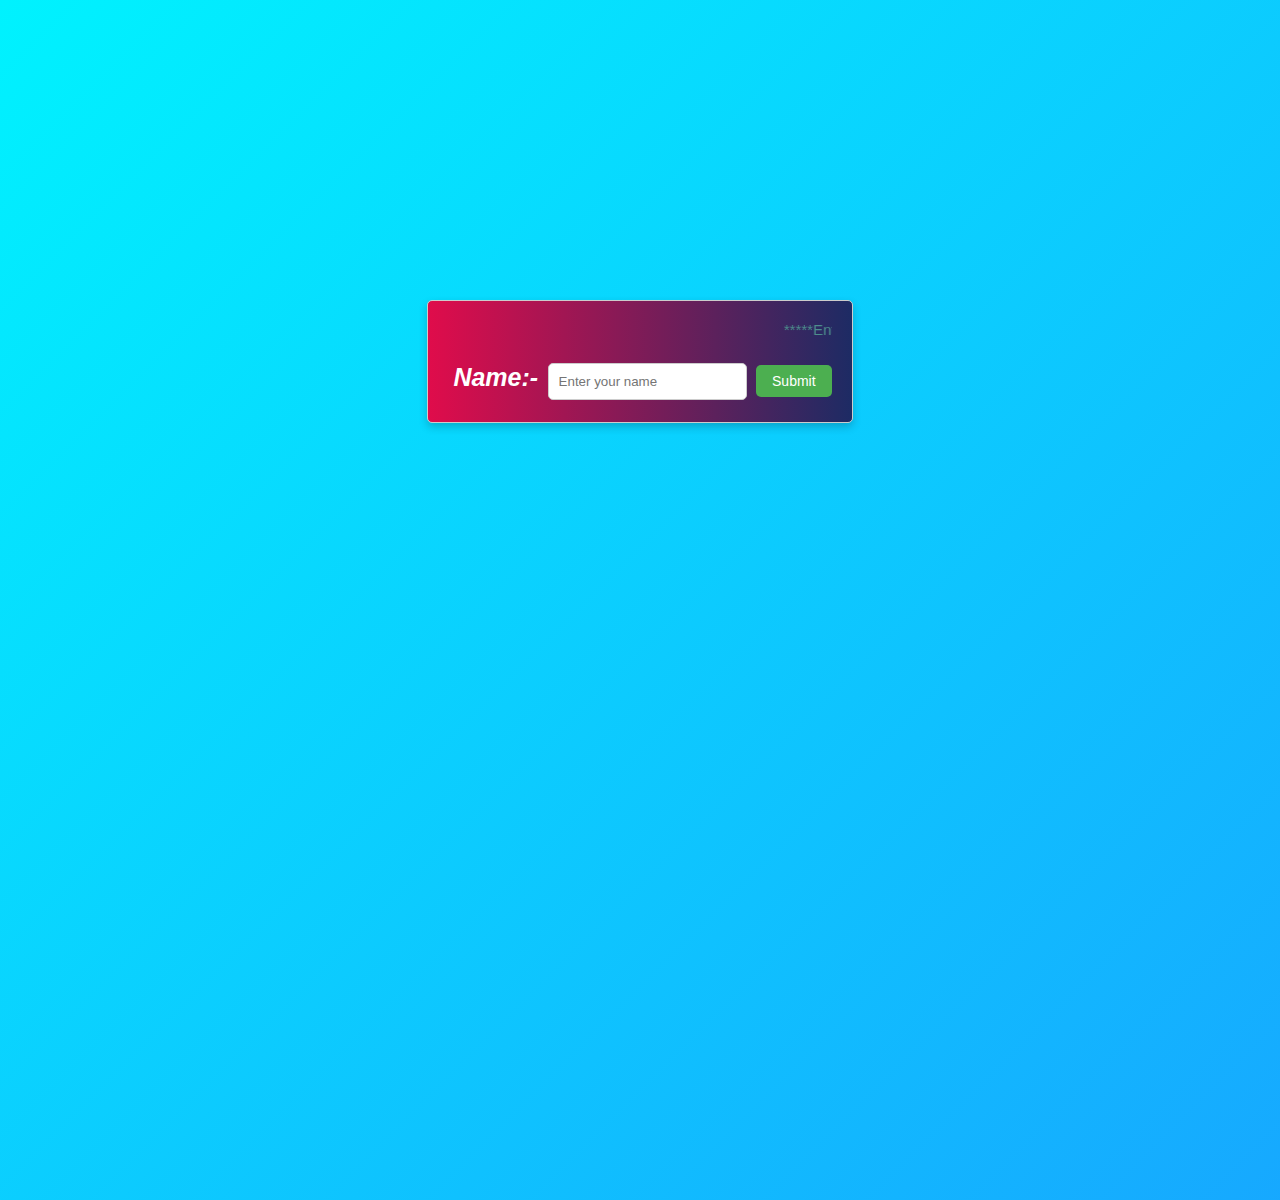
<file: index.html>
<!DOCTYPE html>
<html lang="en">
<head>
    <meta charset="UTF-8">
    <meta name="viewport" content="width=device-width, initial-scale=1.0">
    <title>Document</title>
    <link rel="stylesheet" href="styles.css">
    <script src="script.js"></script>
    
</head>
<body>
    <section id="marquee">
    
    </section>
    
    
    <section id="sec">
        <marquee behavior="slide" direction="left" loop="1000">*****Enter the name and see the magic✨!!*****</marquee>
        
    <form onsubmit="f1(event)">

        <label for="name"><strong>Name:-</strong></label>
        <input type="text" id="name" name="name" required placeholder="Enter your name">
        
        <button>Submit</button>
    </form>
    </section>
    
    
    
    
</body>
</html>
</file>
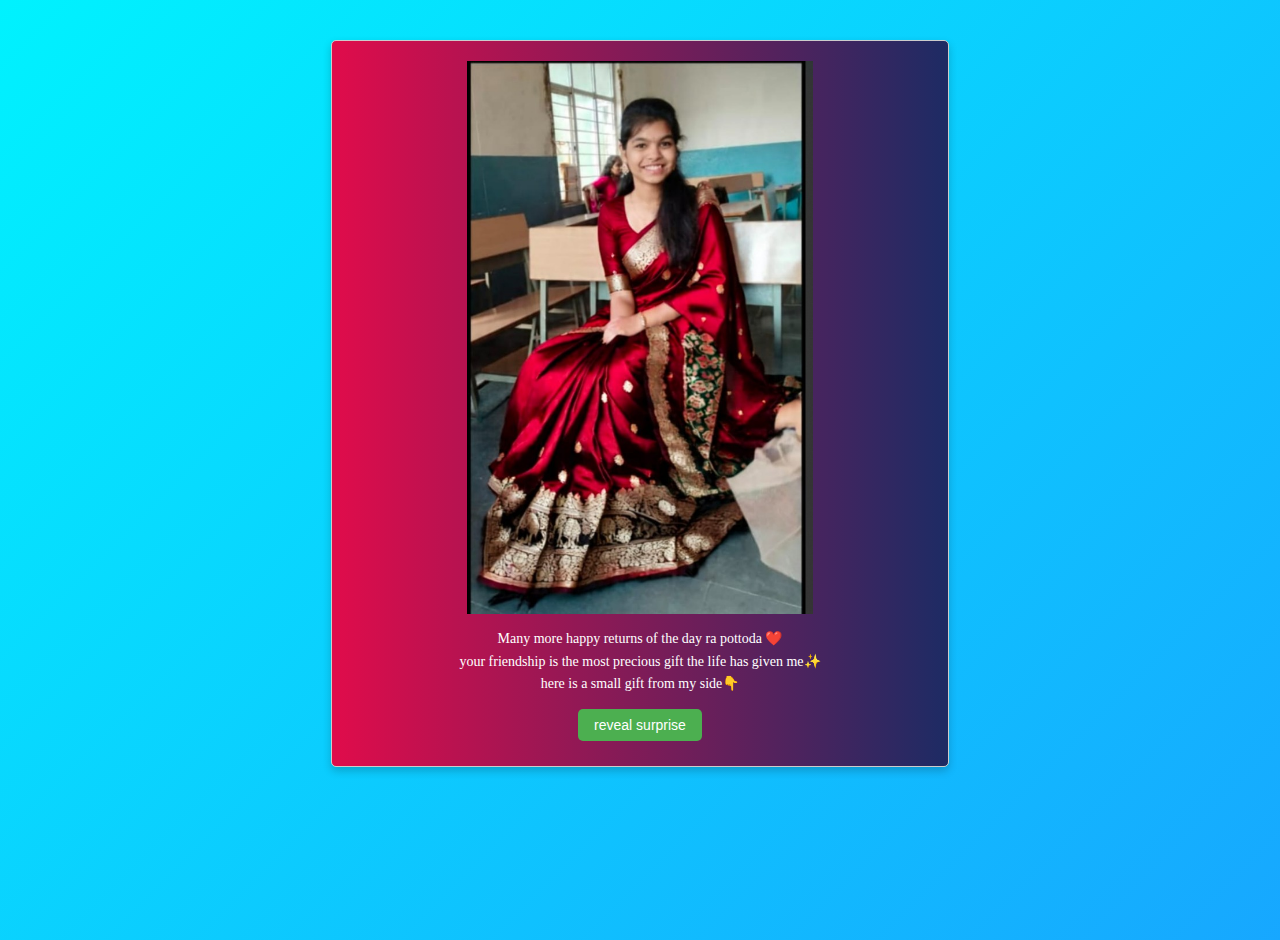
<file: divya.html>
<!DOCTYPE html>
<html lang="en">
<head>
    <meta charset="UTF-8">
    <meta name="viewport" content="width=device-width, initial-scale=1.0">
    <title>HappyBdayBestoo❤️</title>
    <link rel="stylesheet" href="styles.css">
    <script src="script.js"></script>
    <style>
        img{
   width:60%;
   height:70%;
   
}
p {
    font-size: 14px;
    line-height: 1.6;
    margin-top: 10px;
    color: white;
}

#sec1 {
    width: 45%;
    max-width: 600px;
    height: auto; /* Let content define the height */
    margin: 40px auto;
    padding: 20px;
    border: 1px solid #ccc;
    border-radius: 5px;
    background-image: linear-gradient(to right, #e00c4b, #1d2b64);
    color: white;
    box-shadow: 0 4px 8px rgba(0, 0, 0, 0.2);
    transition: all 0.3s ease;
}
#sec1:hover {
      z-index: 999;
      transform: scale(1.05);
      box-shadow: 0 0 20px rgba(0,0,0,0.5);
    }
    html,body{
  height:100%;
  width:100%;
}

@media (max-width: 480px) {
    
    img{
        width: 80%;
        height: auto;
    }
    #sec1{
        width: 90%;
        height: auto;
        padding: 10px;
    }
    p{
    font-size: 8px;
    line-height: 1.5;
    margin-top: 5px;
    color: white;
}}
    </style>
</head>
<body>
    <section id="sec1">
        <img src="image.jpg" alt="bday image">
        <p>Many more happy returns of the day ra pottoda ❤️ <br>your friendship is the most precious gift the life has given me✨<br>here is a small gift from my side👇</p>
        <button onclick="surp()">reveal surprise</button>
    </section>
</body>
</html>
</file>
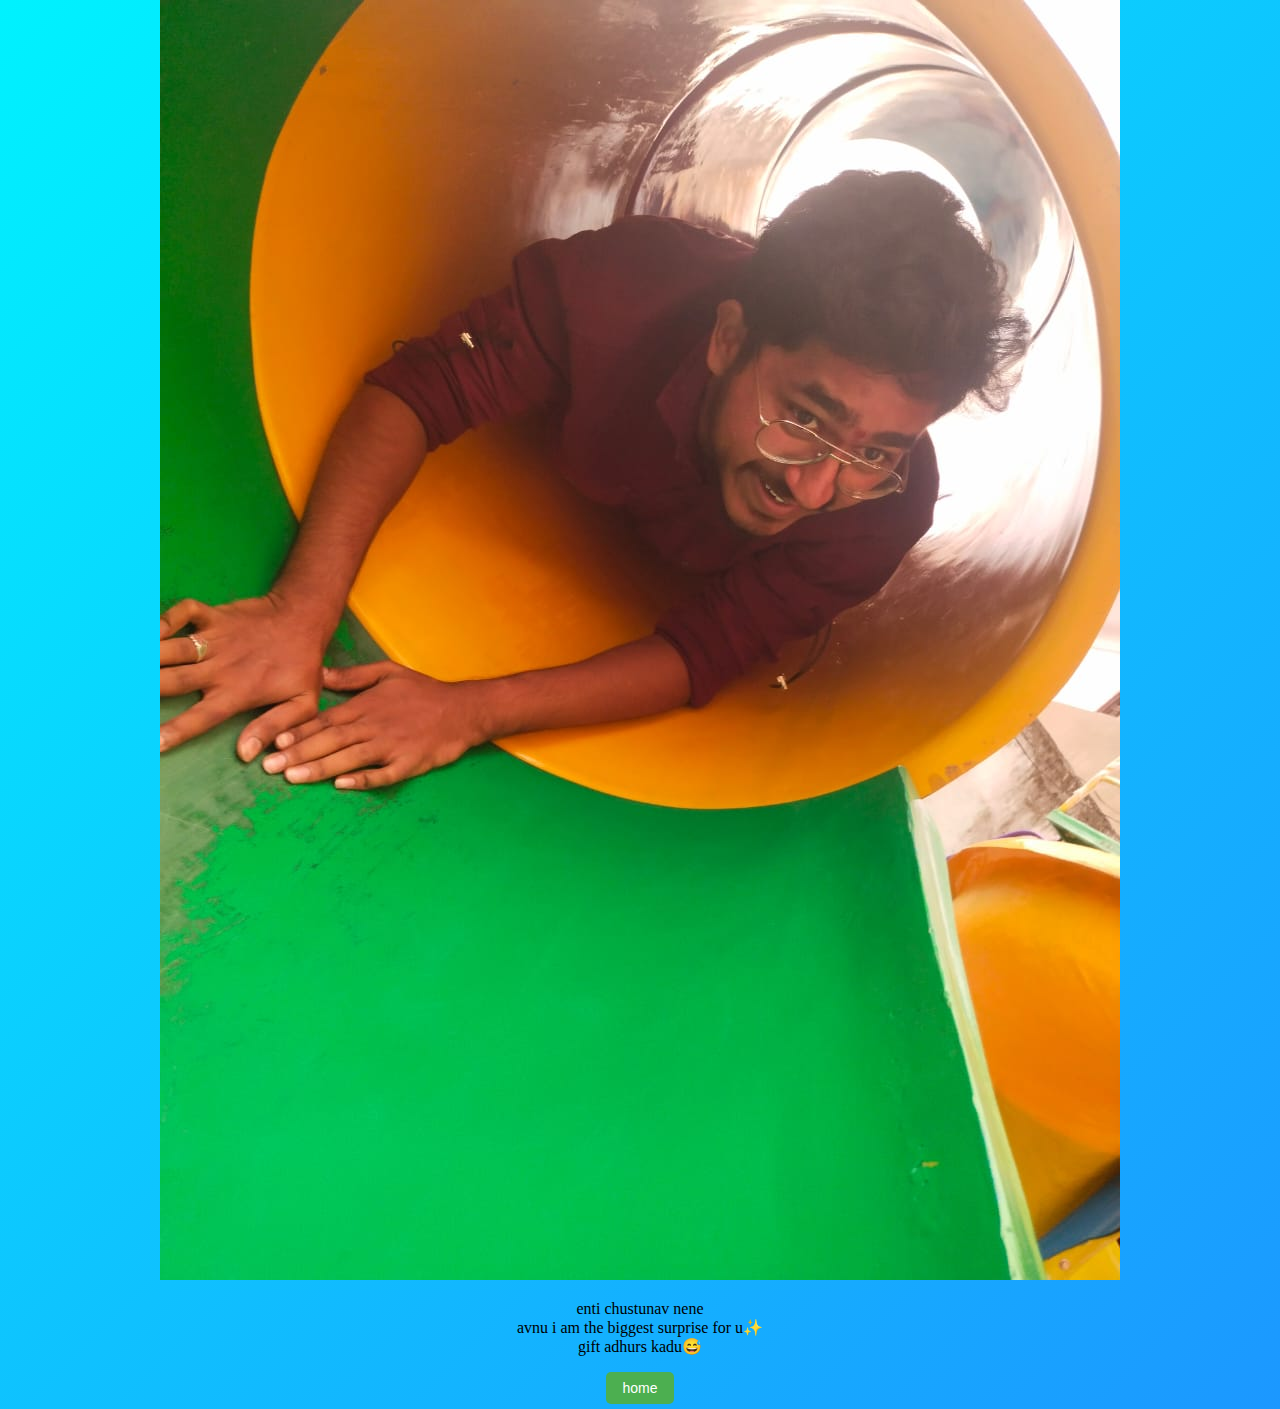
<file: final.html>
<!DOCTYPE html>
<html lang="en">
<head>
    <meta charset="UTF-8">
    <meta name="viewport" content="width=device-width, initial-scale=1.0">
    <title>HappyBdayBestoo❤️</title>
    <link rel="stylesheet" href="styles.css">
    <script src="script.js"></script>
</head>
<body>
    <section id="sec1">
        <img src="img1.jpg" alt="bday image">
        <p>enti chustunav nene<br>avnu i am the biggest surprise for u✨<br>gift adhurs kadu😅</p>
        <button onclick="home()">home</button>
    </section>
</body>
</html>
</file>
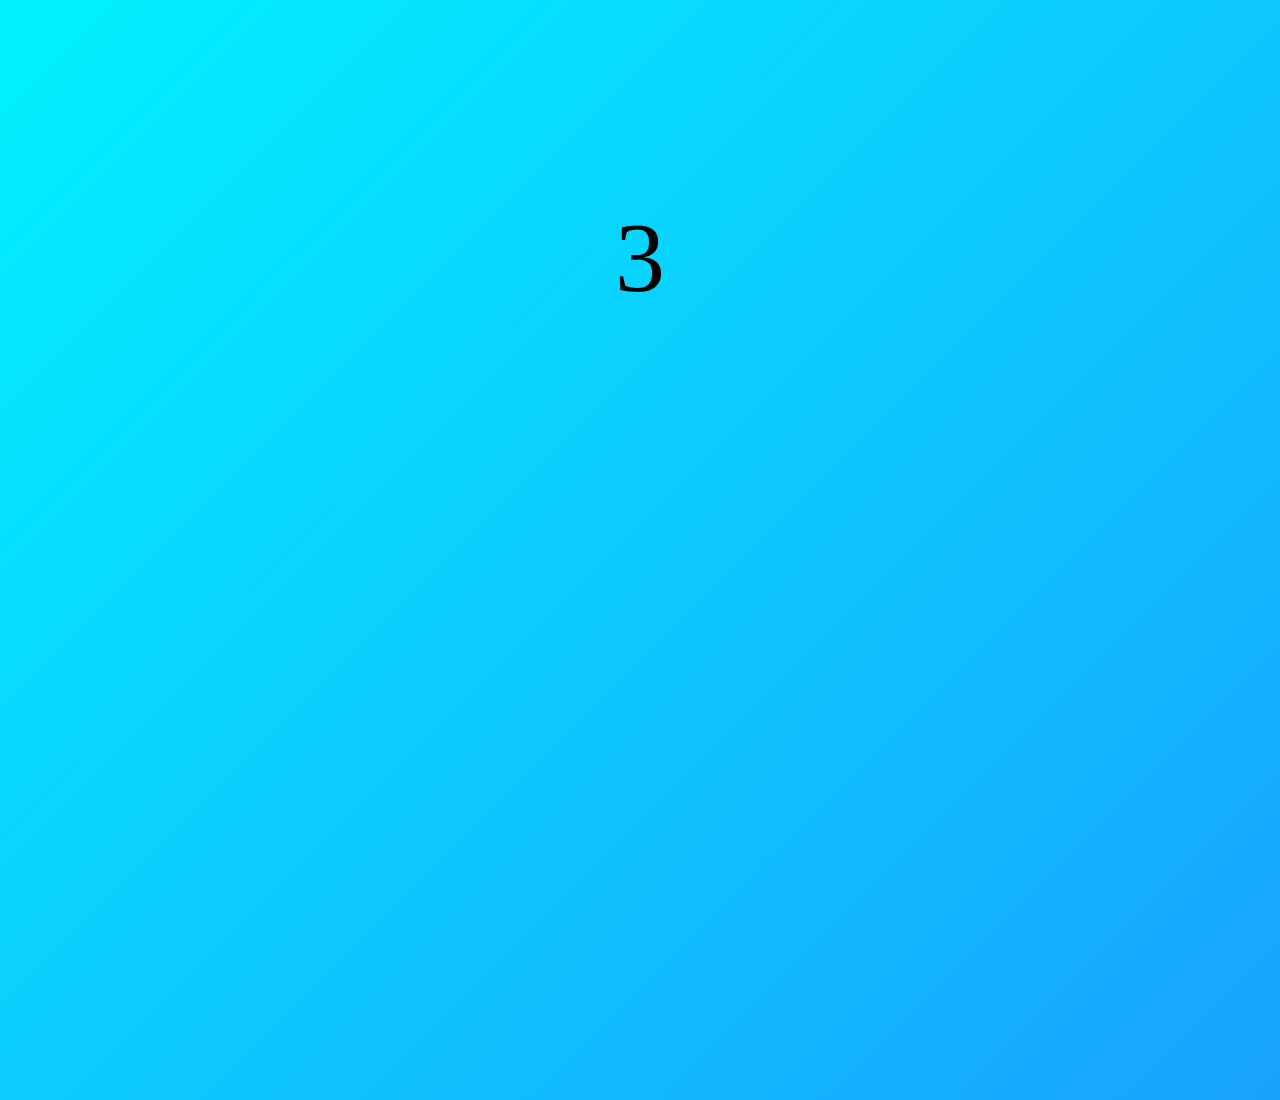
<file: gift.html>
<!DOCTYPE html>
<html lang="en">
<head>
  <meta charset="UTF-8">
  <meta name="viewport" content="width=device-width, initial-scale=1.0">
  <title>HappyBdayBestoo❤️</title>
    <link rel="stylesheet" href="styles.css">
    <script src="script.js"></script>
    <style>
           img{
   width:60%;
   height:70%;
   
}
p {
    font-size: 16px;
    line-height: 1.6;
    margin-top: 10px;
    color: white;
}

#sec1 {
    width: 45%;
    max-width: 600px;
    height: auto; /* Let content define the height */
    margin: 40px auto;
    padding: 20px;
    border: 1px solid #ccc;
    border-radius: 5px;
    background-image: linear-gradient(to right, #e00c4b, #1d2b64);
    color: white;
    box-shadow: 0 4px 8px rgba(0, 0, 0, 0.2);
    transition: all 0.3s ease;
}
#sec1:hover {
      z-index: 999;
      transform: scale(1.05);
      box-shadow: 0 0 20px rgba(0,0,0,0.5);
    }
    html,body{
  height:100%;
  width:100%;
}

@media (max-width: 480px) {
    
    img{
        width: 80%;
        height: auto;
    }
    #sec1{
        width: 90%;
        height: auto;
        padding: 10px;
    }
    p{
    font-size: 8px;
    line-height: 1.5;
    margin-top: 5px;
    color: white;
}}
    </style>
</head>
<body>

  <!-- Countdown first -->
  <div id="countdown">3</div>

  <!-- Hidden surprise section -->
  <section id="sec1" style="display: none;">
    <img src="img1.jpg" alt="bday image">
    <p>enti chustunav nene🐒<br>avnu i am the biggest surprise for u✨<br>gift adhurs kadu😅</p>
    <button onclick="home()">home</button>
  </section>

  <script>
    let count = 3;
    const countdown = document.getElementById("countdown");
    const sec1 = document.getElementById("sec1");

    const interval = setInterval(() => {
      count--;
      if (count > 0) {
        countdown.textContent = count;
      } else {
        clearInterval(interval);
        countdown.style.display = "none";
        sec1.style.display = "block";
      }
    }, 1000);

    
  </script>

</body>
</html>
</file>
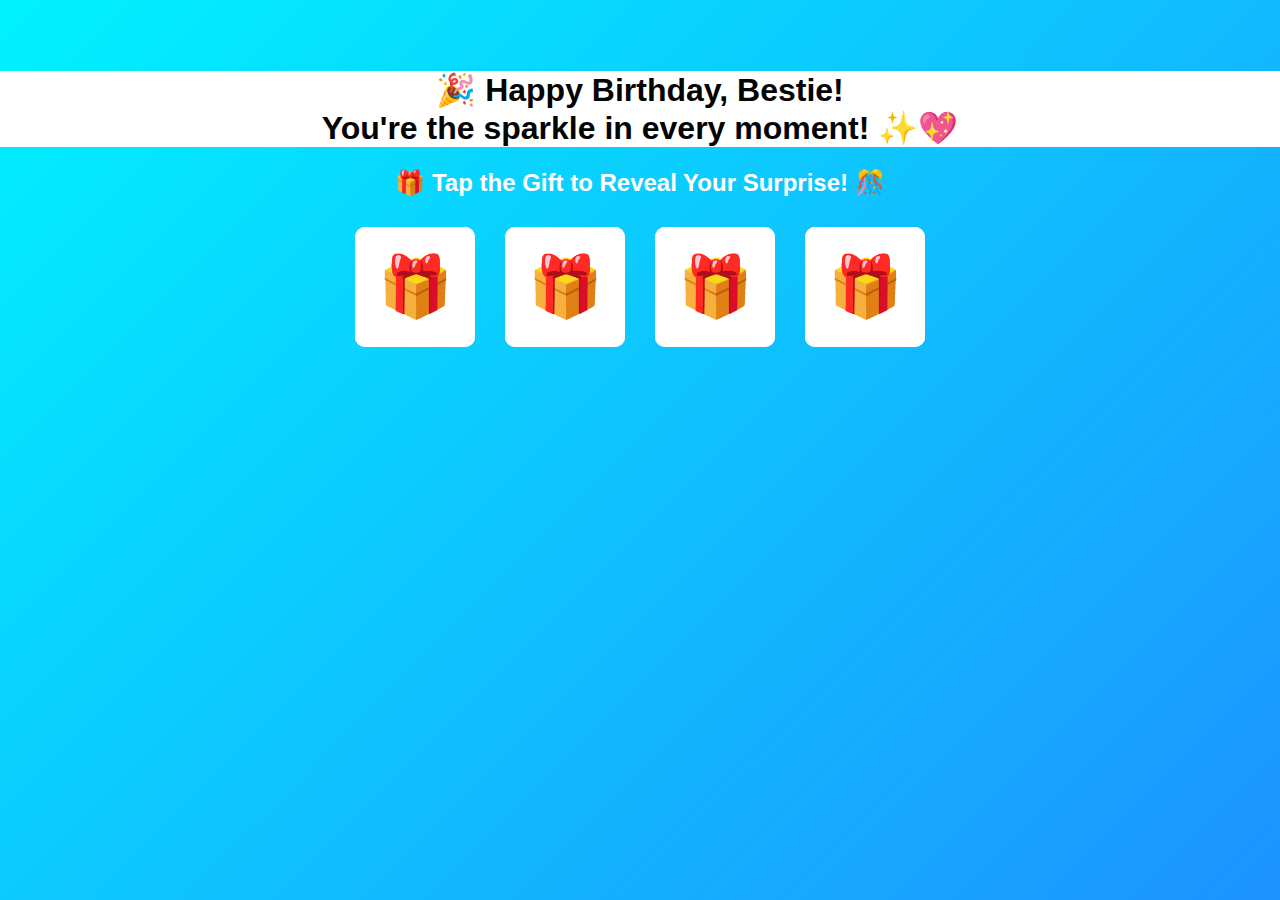
<file: surprise.html>
<!DOCTYPE html>
<html lang="en">
<head>
  <meta charset="UTF-8">
  <title>3 Gift Boxes with Surprise</title>
  <style>
    body {
      margin: 0;
      padding: 50px 0;
      background: linear-gradient(-45deg, #ff4b2b, #ff416c, #1e90ff, #00f2fe);
      background-size: 400% 400%;
      animation: gradientMove 5s ease infinite;
      font-family: Arial, sans-serif;
      text-align: center;
      color: white;
    }

    @keyframes gradientMove {
      0% { background-position: 0% 50%; }
      50% { background-position: 100% 50%; }
      100% { background-position: 0% 50%; }
    }

    h2 {
      margin-bottom: 30px;
    }

    .container {
      display: flex;
      justify-content: center;
      gap: 30px;
      flex-wrap: wrap;
    }

    .gift-wrap {
      perspective: 1000px;
    }

    .gift-box {
      width: 120px;
      height: 120px;
      background: #fff;
      border-radius: 10px;
      position: relative;
      transform-style: preserve-3d;
      transition: transform 0.8s;
      cursor: pointer;
    }

    .gift-box .front, .gift-box .back {
      position: absolute;
      width: 100%;
      height: 100%;
      border-radius: 10px;
      backface-visibility: hidden;
      display: flex;
      align-items: center;
      justify-content: center;
      font-size: 60px;
    }

    .gift-box .front {
      background: #fff;
      color: #e91e63;
    }

    .gift-box .back {
      background: #1d2b64;
      color: white;
      transform: rotateY(180deg);
      font-size: 16px;
      padding: 10px;
      box-sizing: border-box;
    }

    .gift-wrap.flip .gift-box {
      transform: rotateY(180deg);
    }
  </style>
  <script src="script.js"></script>
</head>
<body>
    <h1 style="color:#040404; font-weight: bold; font-family:'Lucida Sans', 'Lucida Sans Regular', 'Lucida Grande', 'Lucida Sans Unicode', Geneva, Verdana, sans-serif; background-color:white;"> 🎉 Happy Birthday, Bestie!<br>  
          You're the sparkle in every moment! ✨💖</h1>

  <h2>🎁 Tap the Gift to Reveal Your Surprise! 🎊</h2>

  <div class="container">
    
    <div class="gift-wrap" onclick="this.classList.toggle('flip')">
      <div class="gift-box">
        <div class="front">🎁</div>
        <div class="back">
            Wrong Gift box<br> try again!!👎
        </div>
      </div>
    </div>

    
    <div class="gift-wrap"onclick="this.classList.toggle('flip')">
      <div class="gift-box">
        <div class="front">🎁</div>
        <div class="back">
             Wrong Gift box<br> try again!!😅
        </div>
      </div>
    </div>

    
    <div class="gift-wrap" onclick="gift()">
      <div class="gift-box">
        <div class="front">🎁</div>
        <div class="back">
         
        </div>
      </div>
    </div>
     <div class="gift-wrap"onclick="this.classList.toggle('flip')">
      <div class="gift-box">
        <div class="front">🎁</div>
        <div class="back">
             Wrong Gift box<br> try again!!😅
        </div>
      </div>
    </div>
  </div>

</body>
</html>
</file>
<file: styles.css>
body {
  margin: 0;
  height: 100vh;
  background: linear-gradient(-45deg, #ff4b2b, #ff416c, #1e90ff, #00f2fe);
  background-size: 400% 400%;
  animation: gradientMove 5s ease infinite;
  text-align: center;
  
}


@keyframes gradientMove {
  0% {
    background-position: 0% 50%;
  }
  50% {
    background-position: 100% 50%;
  }
  100% {
    background-position: 0% 50%;
  }
}

marquee{
    font-size: 15px;
    color: rgb(77, 142, 140);
    
    margin-top: 0px;
    padding-top:0;
    margin-bottom:20px;
    animation: marqueeAnimation 10s linear infinite;
}

#sec{
    width: 30%;
    margin: 0 auto;
    margin-top: 300px;
    padding: 20px;
    border: 1px solid #ccc;
    border-radius: 5px;
    background-image: linear-gradient(to right, #e00c4b, #1d2b64);
    color:white;
    box-shadow: 0 4px 8px rgba(0, 0, 0, 0.2);
    transition: all 0.3s ease;
    font-family: Arial, sans-serif;
}
input{
   
    padding: 10px;
    margin-right: 5px;
    border: 1px solid #ccc;
    border-radius: 5px;
    color:rgb(124, 132, 132);
    transition:all 0.3s ease;

}
strong{
    
    font-size: 25px;
    padding:5px;

    font-weight: bold;
    font-style: italic;
}
#sec:hover {
      z-index: 999;
      transform: scale(1.05);
      box-shadow: 0 0 20px rgba(0,0,0,0.5);
    }


    @keyframes gradientMove {
      0% {
        background-position: 0% 50%;
      }
      50% {
        background-position: 100% 50%;
      }
      100% {
        background-position: 0% 50%;
      }
    }
/* For tablets (768px and below) */
@media (max-width: 768px) {
  #sec {
    width: 70%;
    margin-top: 200px;
    padding: 15px;
  }

  marquee {
    font-size: 14px;
  }

  input {
    width: 50%;
    margin-bottom: 10px;
  }

  strong {
    font-size: 20px;
  }
  button {
    font-size: 8px;
    padding: 3px 3px;
    margin-bottom:3px;
    width:fit-content;
    height: fit-content;
  }
}

/* For mobile phones (480px and below) */
@media (max-width: 480px) {
  #sec {
    width: 90%;
    margin-top: 150px;
    padding: 10px;
  }

  marquee {
    font-size: 12px;
  }

  input {
    width: 50%;
    font-size: 14px;
  }

  strong {
    font-size: 18px;
  }

  button {
    font-size: 10px;
    padding: 5px 8px;
    margin-bottom:8px;
    width:fit-content;
    height: fit-content;
  }
  img{
    width:90%;
    height: auto;
  }
  
}
button {
  font-size: 14px;
  margin-bottom:5px;
  width:fit-content;
    height: fit-content;
    padding: 8px 16px;
    background-color: #4CAF50;
    color: white;
    border: none;
    border-radius: 5px;
    cursor: pointer;
    transition: background-color 0.3s ease;
}

#countdown {
      font-size: 100px;
      margin-top: 200px;
    }
</file>
